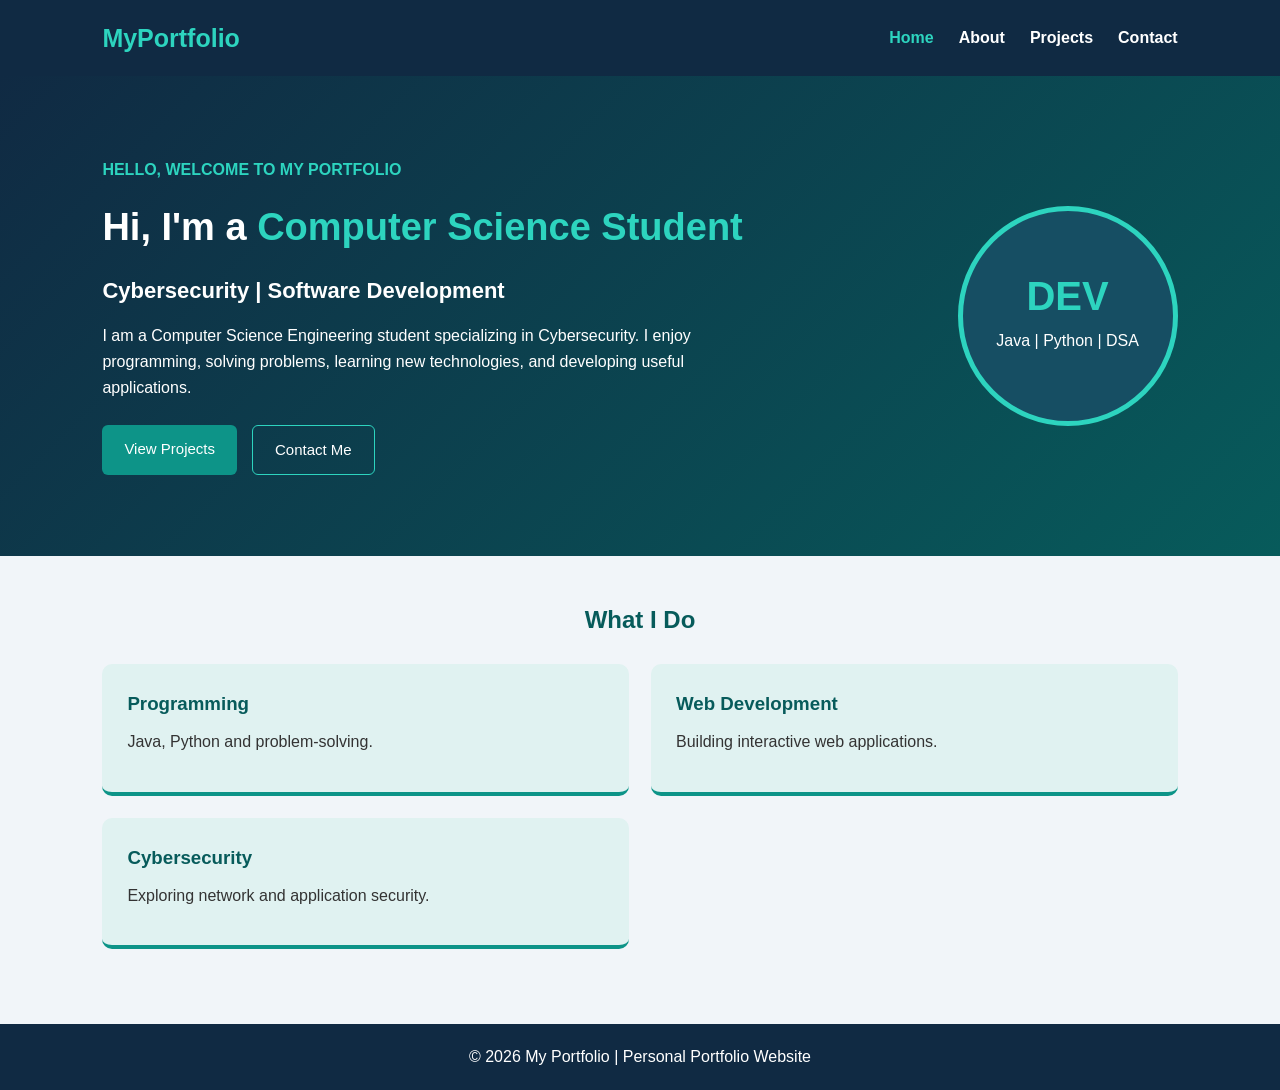
<file: Task4_FullProject/Portfolio/index.html>
<!DOCTYPE html>
<html lang="en">
<head>
    <meta charset="UTF-8">
    <meta name="viewport" content="width=device-width, initial-scale=1.0">
    <title>My Portfolio | Home</title>
    <link rel="stylesheet" href="style.css">
</head>
<body>

    <header>
        <nav class="navbar">
            <h2 class="logo">MyPortfolio</h2>

            <button class="menu-btn" id="menuBtn" aria-label="Toggle navigation">
                ☰
            </button>

            <ul class="nav-links" id="navLinks">
                <li><a class="active" href="index.html">Home</a></li>
                <li><a href="about.html">About</a></li>
                <li><a href="projects.html">Projects</a></li>
                <li><a href="contact.html">Contact</a></li>
            </ul>
        </nav>
    </header>

    <main>
        <section class="hero">
            <div class="hero-content">
                <p class="welcome">HELLO, WELCOME TO MY PORTFOLIO</p>

                <h1>Hi, I'm a <span>Computer Science Student</span></h1>

                <h2>Cybersecurity | Software Development</h2>

                <p>
                    I am a Computer Science Engineering student
                    specializing in Cybersecurity. I enjoy programming,
                    solving problems, learning new technologies,
                    and developing useful applications.
                </p>

                <div class="hero-buttons">
                    <a href="projects.html" class="btn">View Projects</a>
                    <a href="contact.html" class="btn btn-outline">Contact Me</a>
                </div>
            </div>

            <div class="hero-image">
                <div class="profile-circle">
                    <span>DEV</span>
                    <p>Java | Python | DSA</p>
                </div>
            </div>
        </section>

        <section class="highlights">
            <h2>What I Do</h2>

            <div class="card-container">
                <div class="card">
                    <h3>Programming</h3>
                    <p>Java, Python and problem-solving.</p>
                </div>

                <div class="card">
                    <h3>Web Development</h3>
                    <p>Building interactive web applications.</p>
                </div>

                <div class="card">
                    <h3>Cybersecurity</h3>
                    <p>Exploring network and application security.</p>
                </div>
            </div>
        </section>
    </main>

    <footer>
        <p>© 2026 My Portfolio | Personal Portfolio Website</p>
    </footer>

    <script src="script.js"></script>
</body>
</html>
</file>
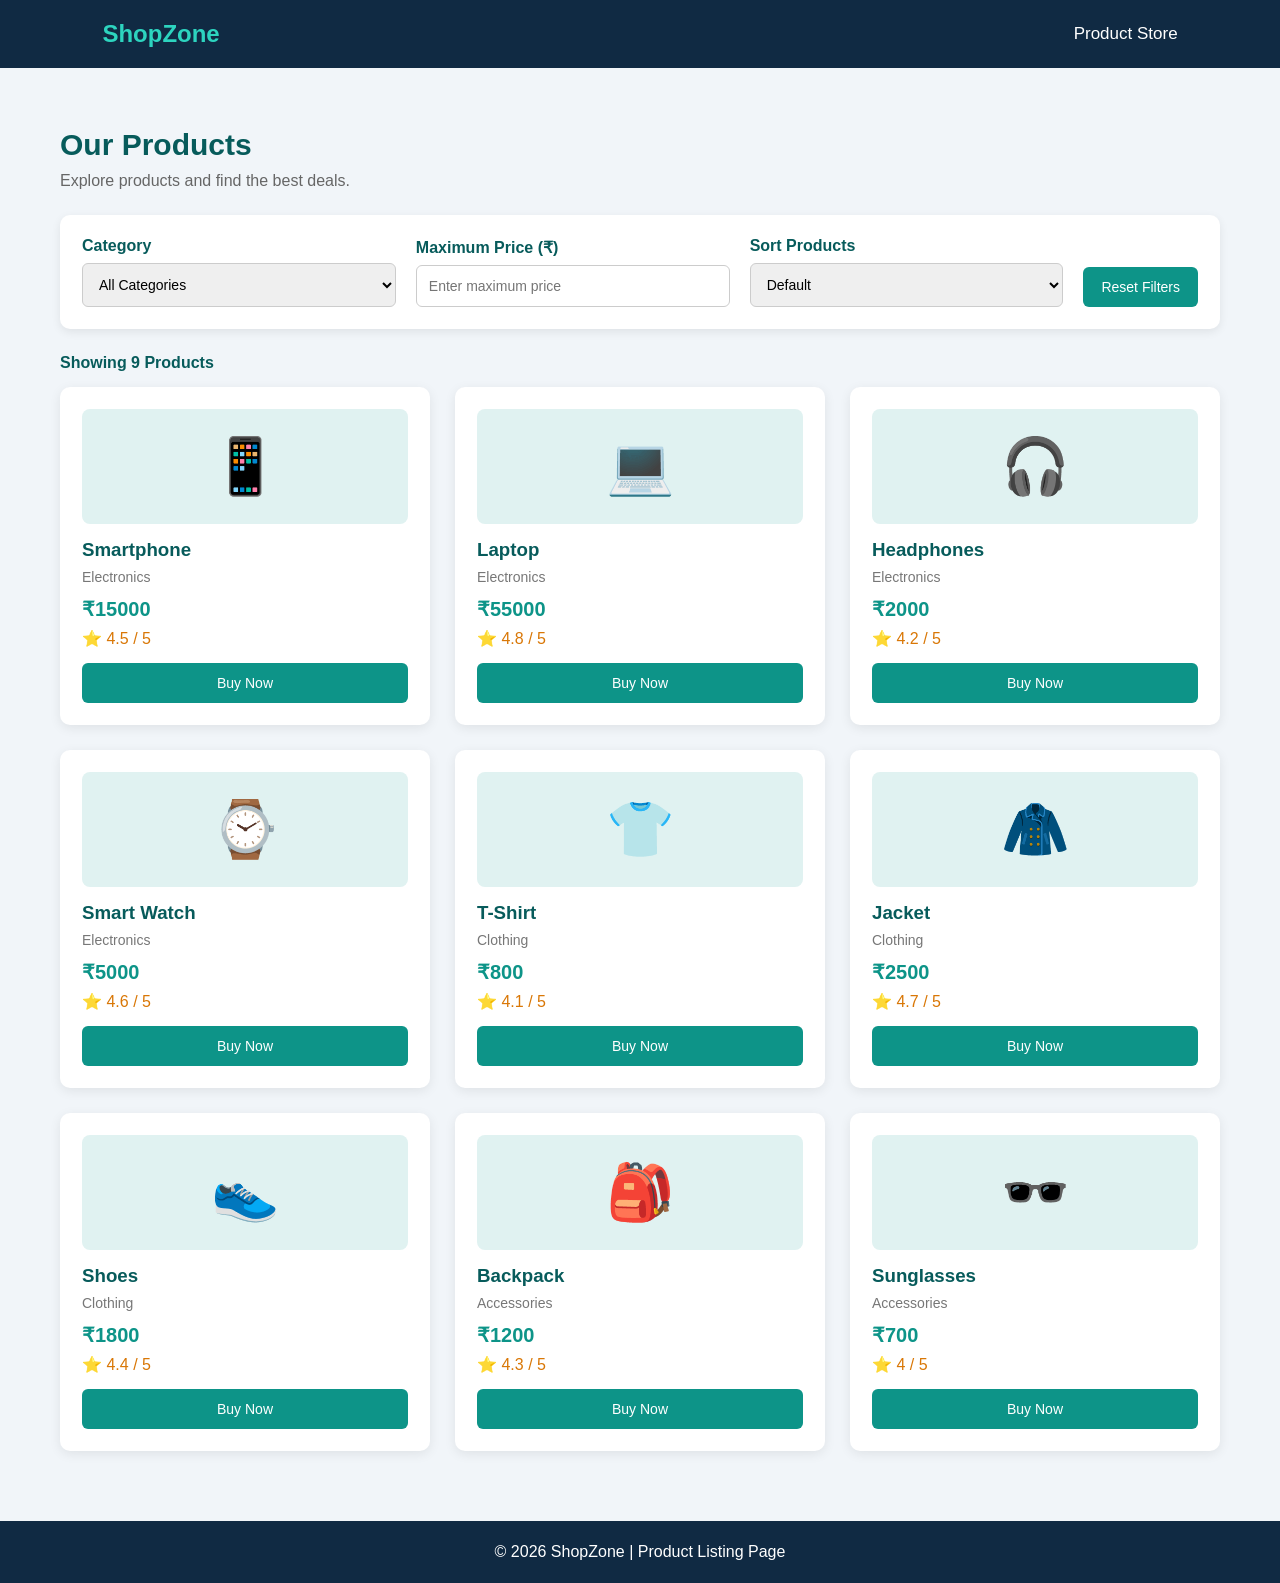
<file: Task4_FullProject/ProductListing/index.html>
<!DOCTYPE html>
<html lang="en">
<head>
    <meta charset="UTF-8">
    <meta name="viewport" content="width=device-width, initial-scale=1.0">

    <title>Product Listing Page</title>

    <link rel="stylesheet" href="style.css">
</head>
<body>

    <!-- Header -->

    <header>
        <nav class="navbar">

            <h1>ShopZone</h1>

            <div class="nav-text">
                Product Store
            </div>

        </nav>
    </header>

    <!-- Main Section -->

    <main class="container">

        <h2>Our Products</h2>

        <p class="description">
            Explore products and find the best deals.
        </p>

        <!-- Filters -->

        <section class="filter-section">

            <div class="filter-group">

                <label for="categoryFilter">
                    Category
                </label>

                <select id="categoryFilter">

                    <option value="all">All Categories</option>

                    <option value="electronics">Electronics</option>

                    <option value="clothing">Clothing</option>

                    <option value="accessories">Accessories</option>

                </select>

            </div>

            <div class="filter-group">

                <label for="priceFilter">
                    Maximum Price (₹)
                </label>

                <input
                    type="number"
                    id="priceFilter"
                    placeholder="Enter maximum price"
                    min="0"
                >

            </div>

            <div class="filter-group">

                <label for="sortFilter">
                    Sort Products
                </label>

                <select id="sortFilter">

                    <option value="default">Default</option>

                    <option value="low">
                        Price: Low to High
                    </option>

                    <option value="high">
                        Price: High to Low
                    </option>

                    <option value="rating">
                        Highest Rating
                    </option>

                </select>

            </div>

            <button id="resetBtn">
                Reset Filters
            </button>

        </section>

        <!-- Product Count -->

        <p id="productCount"></p>

        <!-- Product Cards -->

        <section id="productList" class="product-grid">

        </section>

    </main>

    <!-- Footer -->

    <footer>
        <p>© 2026 ShopZone | Product Listing Page</p>
    </footer>

    <script src="script.js"></script>

</body>
</html>
</file>
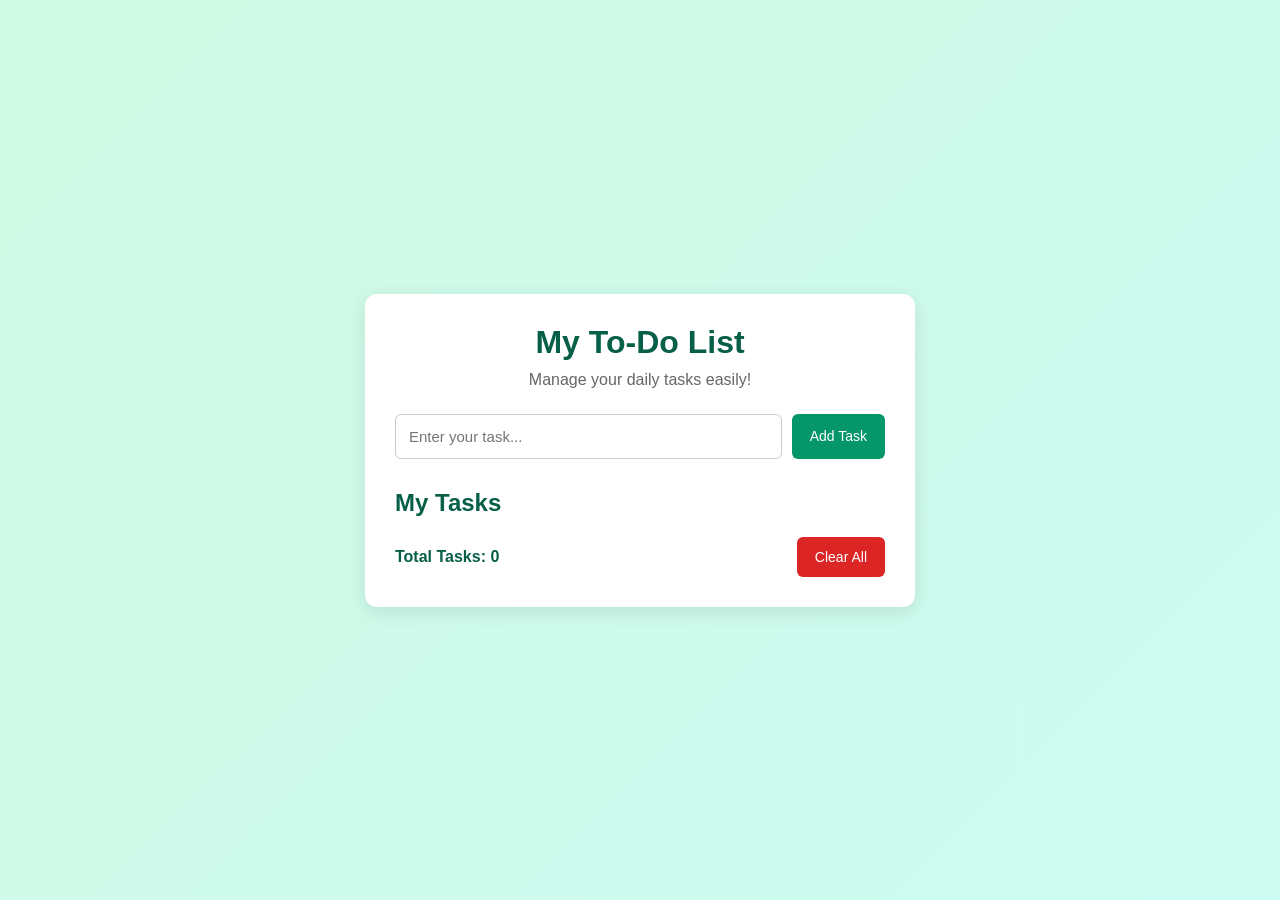
<file: Task4_FullProject/TodoApp/index.html>
<!DOCTYPE html>
<html lang="en">
<head>
    <meta charset="UTF-8">
    <meta name="viewport" content="width=device-width, initial-scale=1.0">

    <title>My To-Do List</title>

    <link rel="stylesheet" href="style.css">
</head>
<body>

    <div class="todo-container">

        <h1>My To-Do List</h1>

        <p>Manage your daily tasks easily!</p>

        <div class="input-area">

            <input
                type="text"
                id="taskInput"
                placeholder="Enter your task..."
            >

            <button id="addBtn">Add Task</button>

        </div>

        <p id="message"></p>

        <h2>My Tasks</h2>

        <ul id="taskList"></ul>

        <div class="task-info">
            <p id="taskCount">Total Tasks: 0</p>

            <button id="clearBtn">Clear All</button>
        </div>

    </div>

    <script src="script.js"></script>

</body>
</html>
</file>
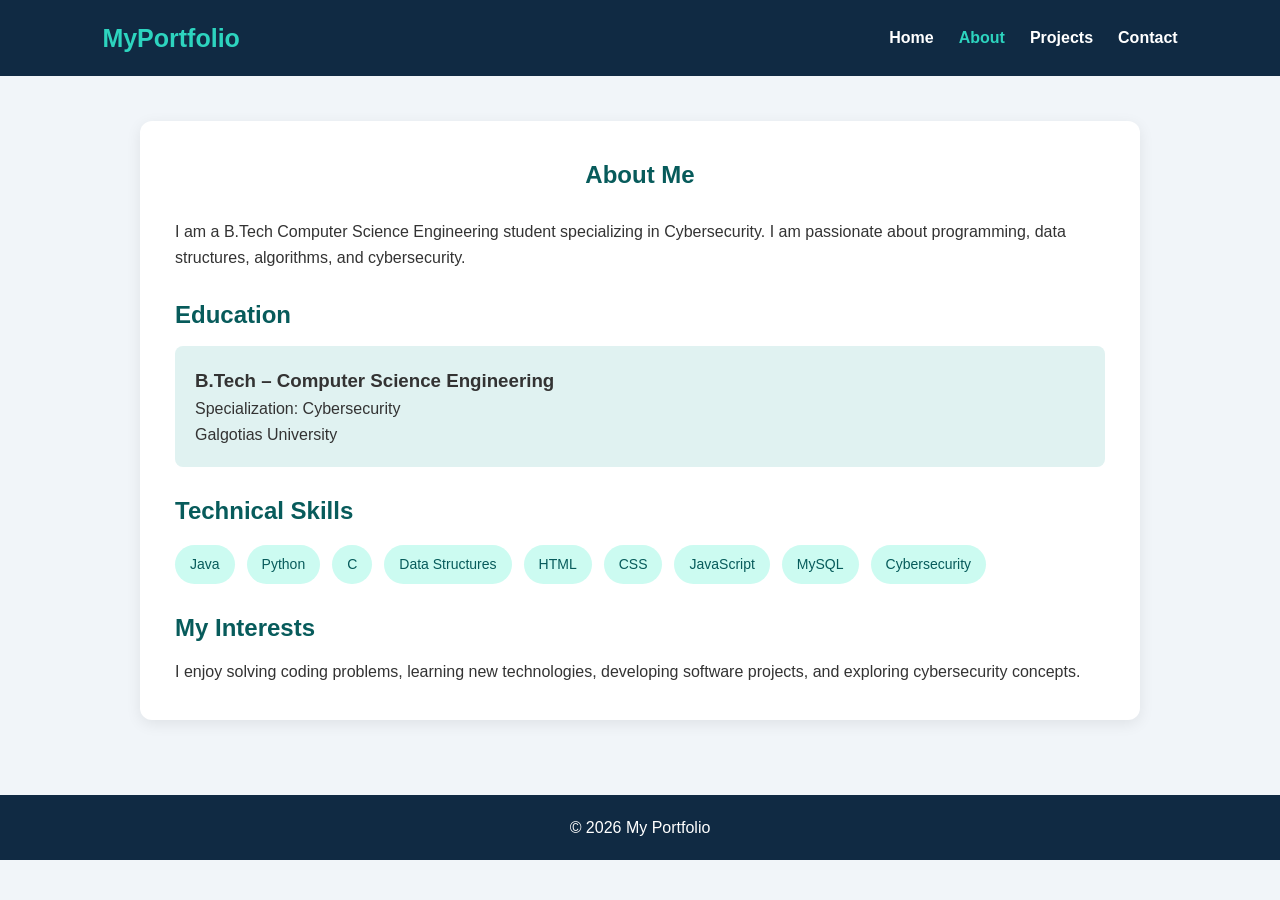
<file: Task4_FullProject/Portfolio/about.html>
<!DOCTYPE html>
<html lang="en">
<head>
    <meta charset="UTF-8">
    <meta name="viewport" content="width=device-width, initial-scale=1.0">
    <title>About Me | Portfolio</title>
    <link rel="stylesheet" href="style.css">
</head>
<body>

    <header>
        <nav class="navbar">
            <h2 class="logo">MyPortfolio</h2>

            <button class="menu-btn" id="menuBtn" aria-label="Toggle navigation">
                ☰
            </button>

            <ul class="nav-links" id="navLinks">
                <li><a href="index.html">Home</a></li>
                <li><a class="active" href="about.html">About</a></li>
                <li><a href="projects.html">Projects</a></li>
                <li><a href="contact.html">Contact</a></li>
            </ul>
        </nav>
    </header>

    <main class="page-content">

        <section class="section-box">
            <h1>About Me</h1>

            <p>
                I am a B.Tech Computer Science Engineering student
                specializing in Cybersecurity.

                I am passionate about programming, data structures,
                algorithms, and cybersecurity.
            </p>

            <h2>Education</h2>

            <div class="info-card">
                <h3>B.Tech – Computer Science Engineering</h3>
                <p>Specialization: Cybersecurity</p>
                <p>Galgotias University</p>
            </div>

            <h2>Technical Skills</h2>

            <div class="skills">
                <span>Java</span>
                <span>Python</span>
                <span>C</span>
                <span>Data Structures</span>
                <span>HTML</span>
                <span>CSS</span>
                <span>JavaScript</span>
                <span>MySQL</span>
                <span>Cybersecurity</span>
            </div>

            <h2>My Interests</h2>

            <p>
                I enjoy solving coding problems, learning new
                technologies, developing software projects,
                and exploring cybersecurity concepts.
            </p>
        </section>

    </main>

    <footer>
        <p>© 2026 My Portfolio</p>
    </footer>

    <script src="script.js"></script>
</body>
</html>
</file>
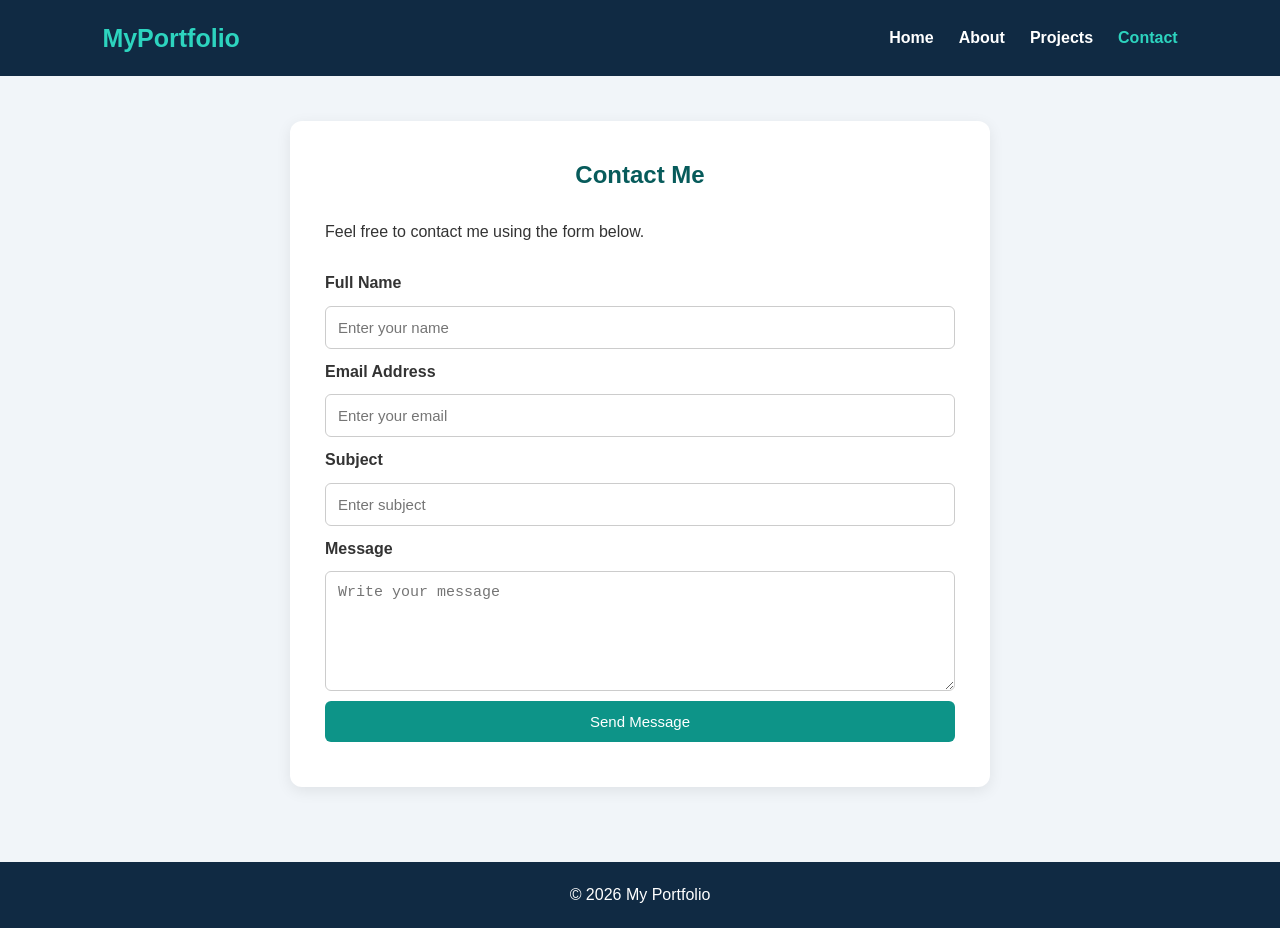
<file: Task4_FullProject/Portfolio/contact.html>
<!DOCTYPE html>
<html lang="en">
<head>
    <meta charset="UTF-8">
    <meta name="viewport" content="width=device-width, initial-scale=1.0">
    <title>Contact Me | Portfolio</title>
    <link rel="stylesheet" href="style.css">
</head>
<body>

    <header>
        <nav class="navbar">
            <h2 class="logo">MyPortfolio</h2>

            <button class="menu-btn" id="menuBtn" aria-label="Toggle navigation">
                ☰
            </button>

            <ul class="nav-links" id="navLinks">
                <li><a href="index.html">Home</a></li>
                <li><a href="about.html">About</a></li>
                <li><a href="projects.html">Projects</a></li>
                <li><a class="active" href="contact.html">Contact</a></li>
            </ul>
        </nav>
    </header>

    <main class="page-content">

        <section class="section-box contact-section">

            <h1>Contact Me</h1>

            <p>Feel free to contact me using the form below.</p>

            <form id="contactForm">

                <label for="name">Full Name</label>
                <input type="text" id="name"
                       placeholder="Enter your name">

                <label for="email">Email Address</label>
                <input type="email" id="email"
                       placeholder="Enter your email">

                <label for="subject">Subject</label>
                <input type="text" id="subject"
                       placeholder="Enter subject">

                <label for="message">Message</label>
                <textarea id="message"
                          placeholder="Write your message"></textarea>

                <button type="submit" class="btn">
                    Send Message
                </button>

                <p id="formMessage" aria-live="polite"></p>

            </form>

        </section>

    </main>

    <footer>
        <p>© 2026 My Portfolio</p>
    </footer>

    <script src="script.js"></script>
</body>
</html>
</file>
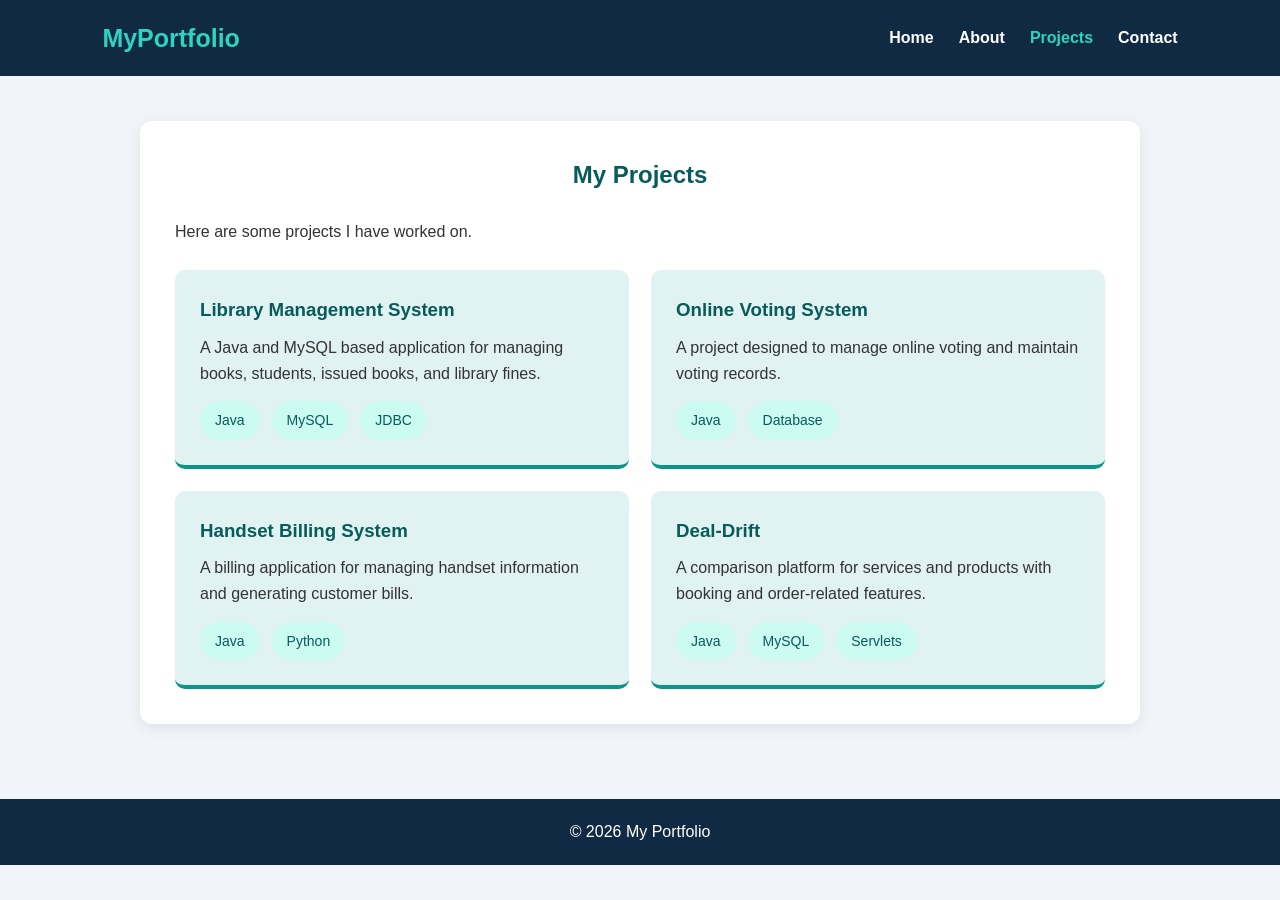
<file: Task4_FullProject/Portfolio/projects.html>
<!DOCTYPE html>
<html lang="en">
<head>
    <meta charset="UTF-8">
    <meta name="viewport" content="width=device-width, initial-scale=1.0">
    <title>My Projects | Portfolio</title>
    <link rel="stylesheet" href="style.css">
</head>
<body>

    <header>
        <nav class="navbar">
            <h2 class="logo">MyPortfolio</h2>

            <button class="menu-btn" id="menuBtn" aria-label="Toggle navigation">
                ☰
            </button>

            <ul class="nav-links" id="navLinks">
                <li><a href="index.html">Home</a></li>
                <li><a href="about.html">About</a></li>
                <li><a class="active" href="projects.html">Projects</a></li>
                <li><a href="contact.html">Contact</a></li>
            </ul>
        </nav>
    </header>

    <main class="page-content">

        <section class="section-box">
            <h1>My Projects</h1>

            <p>Here are some projects I have worked on.</p>

            <div class="card-container">

                <div class="card">
                    <h3>Library Management System</h3>

                    <p>
                        A Java and MySQL based application
                        for managing books, students, issued books,
                        and library fines.
                    </p>

                    <div class="tags">
                        <span>Java</span>
                        <span>MySQL</span>
                        <span>JDBC</span>
                    </div>
                </div>

                <div class="card">
                    <h3>Online Voting System</h3>

                    <p>
                        A project designed to manage online
                        voting and maintain voting records.
                    </p>

                    <div class="tags">
                        <span>Java</span>
                        <span>Database</span>
                    </div>
                </div>

                <div class="card">
                    <h3>Handset Billing System</h3>

                    <p>
                        A billing application for managing
                        handset information and generating
                        customer bills.
                    </p>

                    <div class="tags">
                        <span>Java</span>
                        <span>Python</span>
                    </div>
                </div>

                <div class="card">
                    <h3>Deal-Drift</h3>

                    <p>
                        A comparison platform for services
                        and products with booking and
                        order-related features.
                    </p>

                    <div class="tags">
                        <span>Java</span>
                        <span>MySQL</span>
                        <span>Servlets</span>
                    </div>
                </div>

            </div>
        </section>

    </main>

    <footer>
        <p>© 2026 My Portfolio</p>
    </footer>

    <script src="script.js"></script>
</body>
</html>
</file>
<file: Task4_FullProject/Portfolio/style.css>
/* Basic Reset */

* {
    margin: 0;
    padding: 0;
    box-sizing: border-box;
}

html {
    scroll-behavior: smooth;
}

body {
    font-family: Arial, sans-serif;
    background-color: #f1f5f9;
    color: #333;
    line-height: 1.6;
}

/* Navigation Bar */

.navbar {
    background-color: #102a43;
    color: white;
    padding: 18px 8%;

    display: flex;
    justify-content: space-between;
    align-items: center;
}

.logo {
    color: #2dd4bf;
    font-size: 25px;
}

.nav-links {
    display: flex;
    list-style: none;
    gap: 25px;
}

.nav-links a {
    color: white;
    text-decoration: none;
    font-weight: bold;
}

.nav-links a:hover,
.nav-links a.active {
    color: #2dd4bf;
}

.menu-btn {
    display: none;
    background: transparent;
    color: white;
    border: 1px solid #2dd4bf;
    padding: 6px 12px;
    cursor: pointer;
}

/* Home Hero */

.hero {
    min-height: 480px;
    background: linear-gradient(135deg, #102a43, #075b5b);
    color: white;
    padding: 80px 8%;

    display: flex;
    align-items: center;
    justify-content: space-between;
    gap: 30px;
}

.hero-content {
    max-width: 650px;
}

.welcome {
    color: #2dd4bf;
    font-weight: bold;
    margin-bottom: 15px;
}

.hero h1 {
    font-size: 38px;
    margin-bottom: 15px;
}

.hero h1 span {
    color: #2dd4bf;
}

.hero h2 {
    font-size: 22px;
    margin-bottom: 15px;
}

.hero p {
    margin-bottom: 15px;
}

.hero-buttons {
    display: flex;
    gap: 15px;
    flex-wrap: wrap;
    margin-top: 25px;
}

.btn {
    display: inline-block;
    background-color: #0d9488;
    color: white;
    text-decoration: none;
    border: none;
    padding: 12px 22px;
    border-radius: 6px;
    cursor: pointer;
    font-size: 15px;
}

.btn:hover {
    background-color: #0f766e;
}

.btn-outline {
    background-color: transparent;
    border: 1px solid #2dd4bf;
}

.profile-circle {
    width: 220px;
    height: 220px;
    border: 5px solid #2dd4bf;
    border-radius: 50%;
    display: flex;
    flex-direction: column;
    justify-content: center;
    align-items: center;
    background-color: #164e63;
    flex-shrink: 0;
}

.profile-circle span {
    font-size: 40px;
    font-weight: bold;
    color: #2dd4bf;
}

/* Common Sections */

.highlights,
.page-content {
    padding: 45px 8%;
}

.highlights h2,
.section-box h1 {
    text-align: center;
    color: #075b5b;
    margin-bottom: 25px;
}

.section-box {
    max-width: 1000px;
    margin: 0 auto;
    background-color: white;
    padding: 35px;
    border-radius: 12px;
    box-shadow: 0 4px 15px rgba(0,0,0,0.08);
}

.section-box h2 {
    color: #075b5b;
    margin: 25px 0 12px;
}

/* Cards using CSS Grid */

.card-container {
    display: grid;
    grid-template-columns: repeat(2, 1fr);
    gap: 22px;
    margin-top: 25px;
}

.card {
    background-color: #e0f2f1;
    padding: 25px;
    border-radius: 10px;
    border-bottom: 4px solid #0d9488;
}

.card h3 {
    color: #075b5b;
    margin-bottom: 10px;
}

.card p {
    margin-bottom: 12px;
}

/* Education and Skills */

.info-card {
    background-color: #e0f2f1;
    padding: 20px;
    border-radius: 8px;
}

.skills,
.tags {
    display: flex;
    flex-wrap: wrap;
    gap: 12px;
    margin-top: 15px;
}

.skills span,
.tags span {
    background-color: #ccfbf1;
    color: #075b5b;
    padding: 8px 15px;
    border-radius: 20px;
    font-size: 14px;
}

/* Contact Form */

.contact-section {
    max-width: 700px;
}

form {
    display: flex;
    flex-direction: column;
    gap: 10px;
    margin-top: 25px;
}

form label {
    font-weight: bold;
}

form input,
form textarea {
    width: 100%;
    padding: 12px;
    border: 1px solid #ccc;
    border-radius: 6px;
    font-size: 15px;
}

form textarea {
    min-height: 120px;
    resize: vertical;
}

form input:focus,
form textarea:focus {
    outline: 2px solid #0d9488;
}

#formMessage {
    font-weight: bold;
}

/* Footer */

footer {
    background-color: #102a43;
    color: white;
    text-align: center;
    padding: 20px;
    margin-top: 30px;
}

/* Tablet */

@media (max-width: 768px) {

    .hero {
        flex-direction: column;
        text-align: center;
        padding: 55px 20px;
    }

    .hero h1 {
        font-size: 30px;
    }

    .hero-buttons {
        justify-content: center;
    }

    .card-container {
        grid-template-columns: 1fr;
    }

    .profile-circle {
        width: 180px;
        height: 180px;
    }
}

/* Mobile */

@media (max-width: 600px) {

    .navbar {
        flex-wrap: wrap;
        padding: 15px 5%;
    }

    .menu-btn {
        display: block;
    }

    .nav-links {
        display: none;
        flex-direction: column;
        width: 100%;
        gap: 12px;
        padding: 15px 0;
    }

    .nav-links.show {
        display: flex;
    }

    .hero h1 {
        font-size: 25px;
    }

    .hero h2 {
        font-size: 18px;
    }

    .page-content,
    .highlights {
        padding: 25px 15px;
    }

    .section-box {
        padding: 20px;
    }
}
</file>
<file: Task4_FullProject/ProductListing/style.css>
/* Basic Reset */

* {
    margin: 0;
    padding: 0;
    box-sizing: border-box;
}

body {
    font-family: Arial, sans-serif;
    background-color: #f1f5f9;
    color: #333;
}

/* Navigation */

.navbar {
    background-color: #102a43;
    color: white;

    padding: 20px 8%;

    display: flex;
    justify-content: space-between;
    align-items: center;
}

.navbar h1 {
    color: #2dd4bf;
}

.nav-text {
    font-size: 17px;
}

/* Main Container */

.container {
    max-width: 1200px;
    margin: 40px auto;
    padding: 20px;
}

.container h2 {
    color: #075b5b;
    font-size: 30px;
    margin-bottom: 10px;
}

.description {
    color: #666;
    margin-bottom: 25px;
}

/* Filter Section */

.filter-section {
    background-color: white;

    padding: 22px;

    border-radius: 10px;

    display: flex;
    align-items: end;
    flex-wrap: wrap;
    gap: 20px;

    box-shadow: 0 3px 10px rgba(0,0,0,0.08);
}

.filter-group {
    display: flex;
    flex-direction: column;
    gap: 8px;

    flex: 1;
    min-width: 160px;
}

.filter-group label {
    font-weight: bold;
    color: #075b5b;
}

.filter-group select,
.filter-group input {
    padding: 12px;

    border: 1px solid #ccc;
    border-radius: 6px;

    font-size: 14px;
    width: 100%;
}

button {
    background-color: #0d9488;
    color: white;

    padding: 12px 18px;

    border: none;
    border-radius: 6px;

    cursor: pointer;
    font-size: 14px;
}

button:hover {
    background-color: #0f766e;
}

/* Product Count */

#productCount {
    margin: 25px 0 15px;
    font-weight: bold;
    color: #075b5b;
}

/* Product Grid */

.product-grid {
    display: grid;

    grid-template-columns: repeat(3, 1fr);

    gap: 25px;
}

/* Product Card */

.product-card {
    background-color: white;

    padding: 22px;

    border-radius: 10px;

    box-shadow: 0 3px 12px rgba(0,0,0,0.08);

    transition: transform 0.3s;
}

.product-card:hover {
    transform: translateY(-5px);
}

.product-icon {
    font-size: 55px;
    text-align: center;

    background-color: #e0f2f1;

    padding: 25px;

    border-radius: 8px;
}

.product-card h3 {
    color: #075b5b;
    margin: 15px 0 8px;
}

.category {
    color: #777;
    font-size: 14px;
    text-transform: capitalize;
}

.price {
    color: #0d9488;
    font-size: 20px;
    font-weight: bold;

    margin-top: 12px;
}

.rating {
    color: #d97706;
    margin-top: 8px;
}

.buy-btn {
    width: 100%;
    margin-top: 15px;
}

/* No Products */

.no-products {
    grid-column: 1 / -1;
    text-align: center;
    padding: 40px;
    background-color: white;
    border-radius: 10px;
}

/* Footer */

footer {
    background-color: #102a43;
    color: white;

    text-align: center;

    padding: 22px;
    margin-top: 50px;
}

/* Tablet */

@media (max-width: 900px) {

    .product-grid {
        grid-template-columns: repeat(2, 1fr);
    }

}

/* Mobile */

@media (max-width: 600px) {

    .navbar {
        flex-direction: column;
        gap: 10px;
    }

    .container {
        margin: 20px auto;
        padding: 15px;
    }

    .container h2 {
        font-size: 24px;
    }

    .filter-section {
        flex-direction: column;
        align-items: stretch;
    }

    .filter-group {
        width: 100%;
    }

    .product-grid {
        grid-template-columns: 1fr;
    }

    .filter-section button {
        width: 100%;
    }

}
</file>
<file: Task4_FullProject/TodoApp/style.css>
* {
    margin: 0;
    padding: 0;
    box-sizing: border-box;
}

body {
    font-family: Arial, sans-serif;
    background: linear-gradient(135deg, #d1fae5, #ccfbf1);

    min-height: 100vh;

    display: flex;
    justify-content: center;
    align-items: center;

    padding: 20px;
}

.todo-container {
    background-color: white;
    width: 100%;
    max-width: 550px;

    padding: 30px;
    border-radius: 12px;

    box-shadow: 0 5px 20px rgba(0,0,0,0.1);
}

h1 {
    text-align: center;
    color: #065f46;
    margin-bottom: 10px;
}

.todo-container > p {
    text-align: center;
    color: #666;
    margin-bottom: 25px;
}

.input-area {
    display: flex;
    gap: 10px;
}

input {
    flex: 1;
    min-width: 0;
    padding: 13px;

    border: 1px solid #ccc;
    border-radius: 6px;

    font-size: 15px;
}

button {
    background-color: #059669;
    color: white;

    border: none;
    border-radius: 6px;

    padding: 12px 18px;

    cursor: pointer;
    font-size: 14px;
}

button:hover {
    background-color: #047857;
}

h2 {
    color: #065f46;
    margin-top: 30px;
    margin-bottom: 15px;
}

#taskList {
    list-style: none;
}

.task-item {
    display: flex;
    align-items: center;
    justify-content: space-between;

    gap: 10px;

    background-color: #ecfdf5;

    padding: 13px;
    margin-bottom: 10px;

    border-radius: 6px;
}

.task-text {
    flex: 1;
    overflow-wrap: anywhere;
}

.task-text.completed {
    text-decoration: line-through;
    color: gray;
}

.task-actions {
    display: flex;
    align-items: center;
    gap: 8px;
}

.complete-btn {
    background-color: #2563eb;
}

.delete-btn {
    background-color: #dc2626;
}

.task-info {
    display: flex;
    justify-content: space-between;
    align-items: center;

    margin-top: 20px;
}

#taskCount {
    color: #065f46;
    font-weight: bold;
}

#clearBtn {
    background-color: #dc2626;
}

#message {
    margin-top: 10px;
    font-size: 14px;
}

/* Mobile Responsive */

@media (max-width: 480px) {

    .todo-container {
        padding: 20px;
    }

    .input-area {
        flex-direction: column;
    }

    .input-area button {
        width: 100%;
    }

    .task-item {
        align-items: flex-start;
    }

    .task-actions {
        flex-wrap: wrap;
    }

    .task-info {
        gap: 10px;
    }
}
</file>
